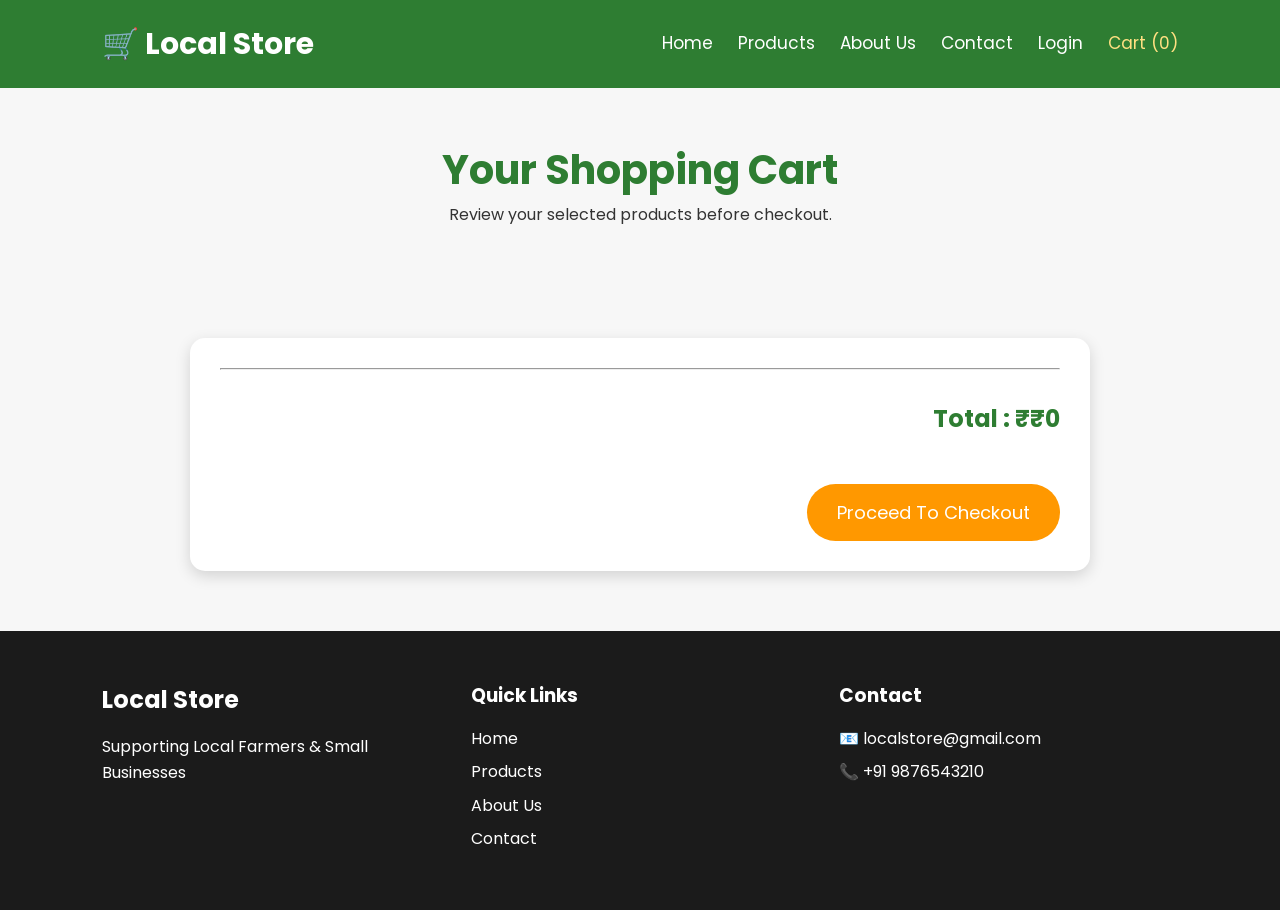
<file: cart.html>
<!DOCTYPE html>
<html lang="en">
<head>
<meta charset="UTF-8">
<meta name="viewport" content="width=device-width, initial-scale=1.0">

<title>Shopping Cart | Local Store</title>

<link rel="stylesheet" href="style.css">

<link href="https://fonts.googleapis.com/css2?family=Poppins:wght@300;400;600&display=swap" rel="stylesheet">

</head>

<body>

<header>

<div class="logo">
🛒 Local Store
</div>

<nav>

<a href="index.html">Home</a>

<a href="products.html">Products</a>

<a href="about.html">About Us</a>

<a href="contact.html">Contact</a>

<a href="login.html">Login</a>

<a href="cart.html" class="active">
Cart (<span id="cartCount">0</span>)
</a>

</nav>

</header>

<section class="page-title">

<h1>Your Shopping Cart</h1>

<p>Review your selected products before checkout.</p>

</section>

<section class="cart-container">

<div id="cartItems">

<!-- Cart items will appear here -->

</div>

<hr>

<div class="total-box">

<h2>

Total : ₹<span id="totalPrice">0</span>

</h2>

<br>

<a href="checkout.html">

<button class="checkout-btn">

Proceed To Checkout

</button>

</a>

</div>

</section>

<footer>

<div>

<h2>Local Store</h2>

<p>

Supporting Local Farmers & Small Businesses

</p>

</div>

<div>

<h3>Quick Links</h3>

<a href="index.html">Home</a>

<a href="products.html">Products</a>

<a href="about.html">About Us</a>

<a href="contact.html">Contact</a>

</div>

<div>

<h3>Contact</h3>

<p>📧 localstore@gmail.com</p>

<p>📞 +91 9876543210</p>

</div>

</footer>

<script src="script.js"></script>

<script>

window.onload=function(){

loadCart();

updateCartCount();

};

</script>

</body>
</html>
</file>
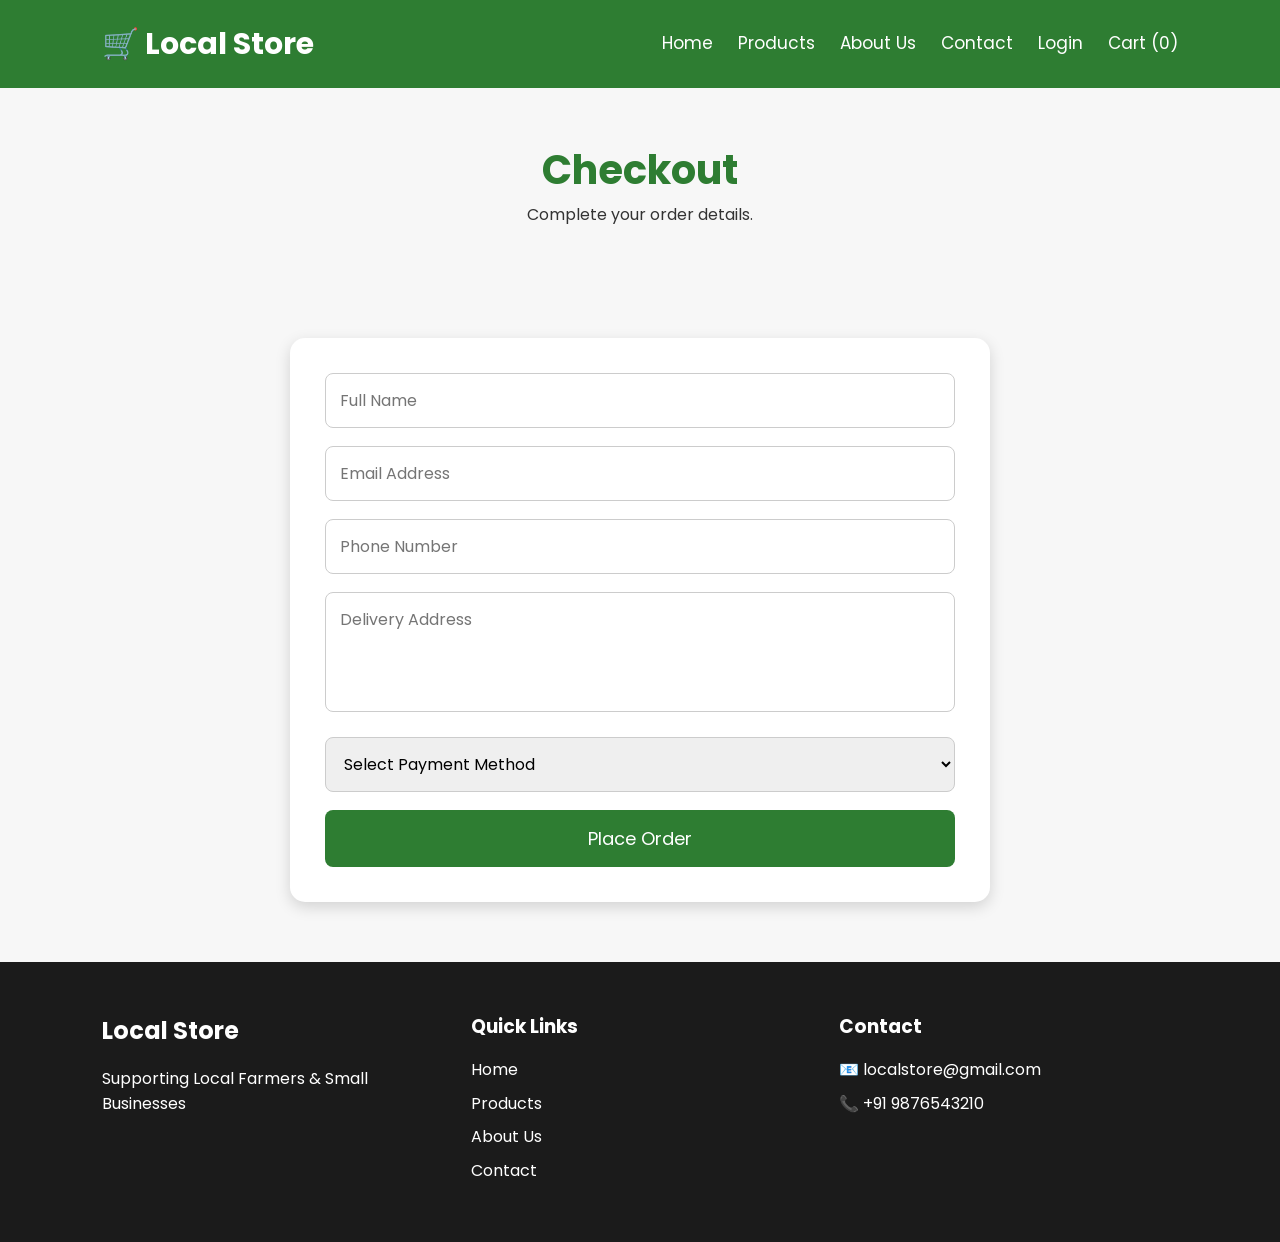
<file: checkout.html>
<!DOCTYPE html>
<html lang="en">
<head>
<meta charset="UTF-8">
<meta name="viewport" content="width=device-width, initial-scale=1.0">

<title>Checkout | Local Store</title>

<link rel="stylesheet" href="style.css">

<link href="https://fonts.googleapis.com/css2?family=Poppins:wght@300;400;600&display=swap" rel="stylesheet">

</head>

<body>

<header>

<div class="logo">
🛒 Local Store
</div>

<nav>

<a href="index.html">Home</a>

<a href="products.html">Products</a>

<a href="about.html">About Us</a>

<a href="contact.html">Contact</a>

<a href="login.html">Login</a>

<a href="cart.html">
Cart (<span id="cartCount">0</span>)
</a>

</nav>

</header>

<section class="page-title">

<h1>Checkout</h1>

<p>Complete your order details.</p>

</section>

<div class="checkout-container">

<form id="checkoutForm">

<input
type="text"
id="customerName"
placeholder="Full Name"
required>

<input
type="email"
id="customerEmail"
placeholder="Email Address"
required>

<input
type="tel"
id="customerPhone"
placeholder="Phone Number"
required>

<textarea
id="customerAddress"
placeholder="Delivery Address"
required></textarea>

<select id="paymentMethod" required>

<option value="">Select Payment Method</option>

<option>Cash on Delivery</option>

<option>UPI</option>

<option>Credit Card</option>

<option>Debit Card</option>

<option>Net Banking</option>

</select>

<button type="submit">

Place Order

</button>

</form>

</div>

<footer>

<div>

<h2>Local Store</h2>

<p>Supporting Local Farmers & Small Businesses</p>

</div>

<div>

<h3>Quick Links</h3>

<a href="index.html">Home</a>
<a href="products.html">Products</a>
<a href="about.html">About Us</a>
<a href="contact.html">Contact</a>

</div>

<div>

<h3>Contact</h3>

<p>📧 localstore@gmail.com</p>

<p>📞 +91 9876543210</p>

</div>

</footer>

<script src="script.js"></script>

<script>

document.getElementById("checkoutForm").addEventListener("submit", function(e){

e.preventDefault();

let name=document.getElementById("customerName").value;
let email=document.getElementById("customerEmail").value;
let phone=document.getElementById("customerPhone").value;
let address=document.getElementById("customerAddress").value;
let payment=document.getElementById("paymentMethod").value;

if(name=="" || email=="" || phone=="" || address=="" || payment==""){

alert("Please fill all fields.");

return;

}

alert("🎉 Order Placed Successfully!");

localStorage.removeItem("cart");

window.location.href="order-success.html";

});

window.onload=function(){

updateCartCount();

};

</script>

</body>
</html>
</file>
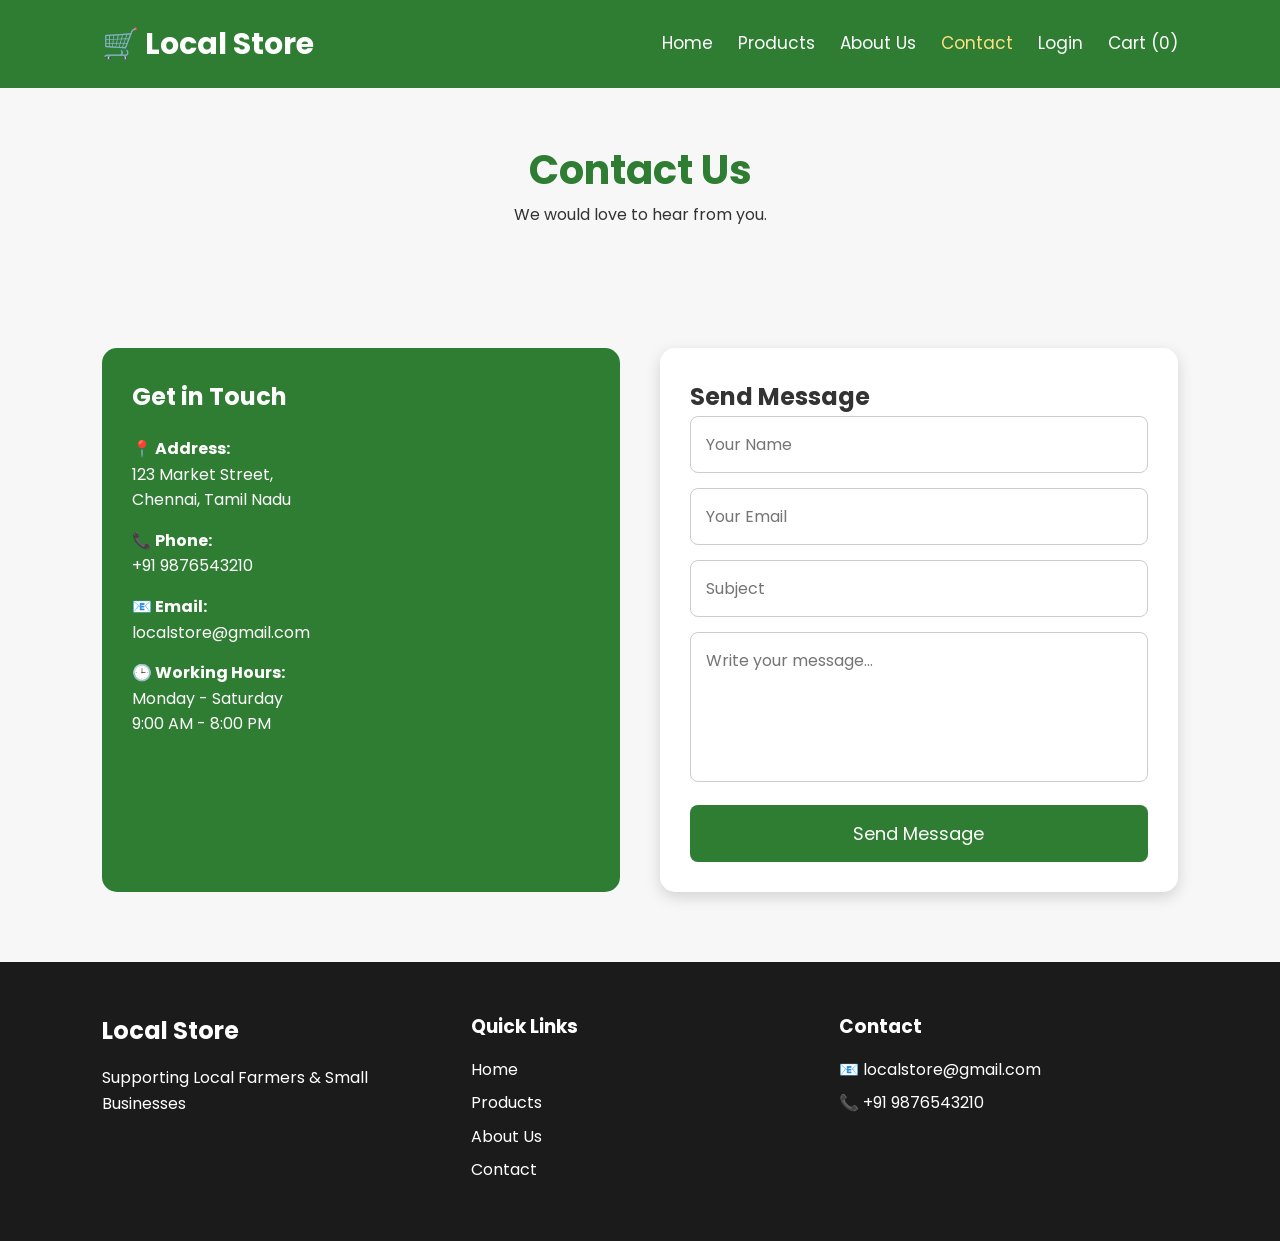
<file: contact.html>
<!DOCTYPE html>
<html lang="en">
<head>
    <meta charset="UTF-8">
    <meta name="viewport" content="width=device-width, initial-scale=1.0">
    <title>Contact Us | Local Store</title>

    <link rel="stylesheet" href="style.css">

    <link href="https://fonts.googleapis.com/css2?family=Poppins:wght@300;400;500;600;700&display=swap" rel="stylesheet">
</head>
<body>

<header>

    <div class="logo">🛒 Local Store</div>

    <nav>
        <a href="index.html">Home</a>
        <a href="products.html">Products</a>
        <a href="about.html">About Us</a>
        <a href="contact.html" class="active">Contact</a>
        <a href="login.html">Login</a>
        <a href="cart.html">
            Cart (<span id="cartCount">0</span>)
        </a>
    </nav>

</header>

<section class="page-title">
    <h1>Contact Us</h1>
    <p>We would love to hear from you.</p>
</section>

<section class="contact-section">

<div class="contact-container">

<div class="contact-info">

<h2>Get in Touch</h2>

<p><strong>📍 Address:</strong><br>
123 Market Street,<br>
Chennai, Tamil Nadu</p>

<p><strong>📞 Phone:</strong><br>
+91 9876543210</p>

<p><strong>📧 Email:</strong><br>
localstore@gmail.com</p>

<p><strong>🕒 Working Hours:</strong><br>
Monday - Saturday<br>
9:00 AM - 8:00 PM</p>

</div>

<div class="contact-form">

<h2>Send Message</h2>

<form onsubmit="sendMessage(event)">

<input
type="text"
id="name"
placeholder="Your Name"
required>

<input
type="email"
id="email"
placeholder="Your Email"
required>

<input
type="text"
id="subject"
placeholder="Subject"
required>

<textarea
id="message"
placeholder="Write your message..."
required></textarea>

<button type="submit">
Send Message
</button>

</form>

</div>

</div>

</section>

<footer>

<div>

<h2>Local Store</h2>

<p>Supporting Local Farmers & Small Businesses</p>

</div>

<div>

<h3>Quick Links</h3>

<a href="index.html">Home</a>
<a href="products.html">Products</a>
<a href="about.html">About Us</a>
<a href="contact.html">Contact</a>

</div>

<div>

<h3>Contact</h3>

<p>📧 localstore@gmail.com</p>
<p>📞 +91 9876543210</p>

</div>

</footer>

<script src="script.js"></script>

<script>
function sendMessage(event){
    event.preventDefault();

    alert("Thank you! Your message has been sent successfully.");

    document.querySelector("form").reset();
}
</script>

</body>
</html>
</file>
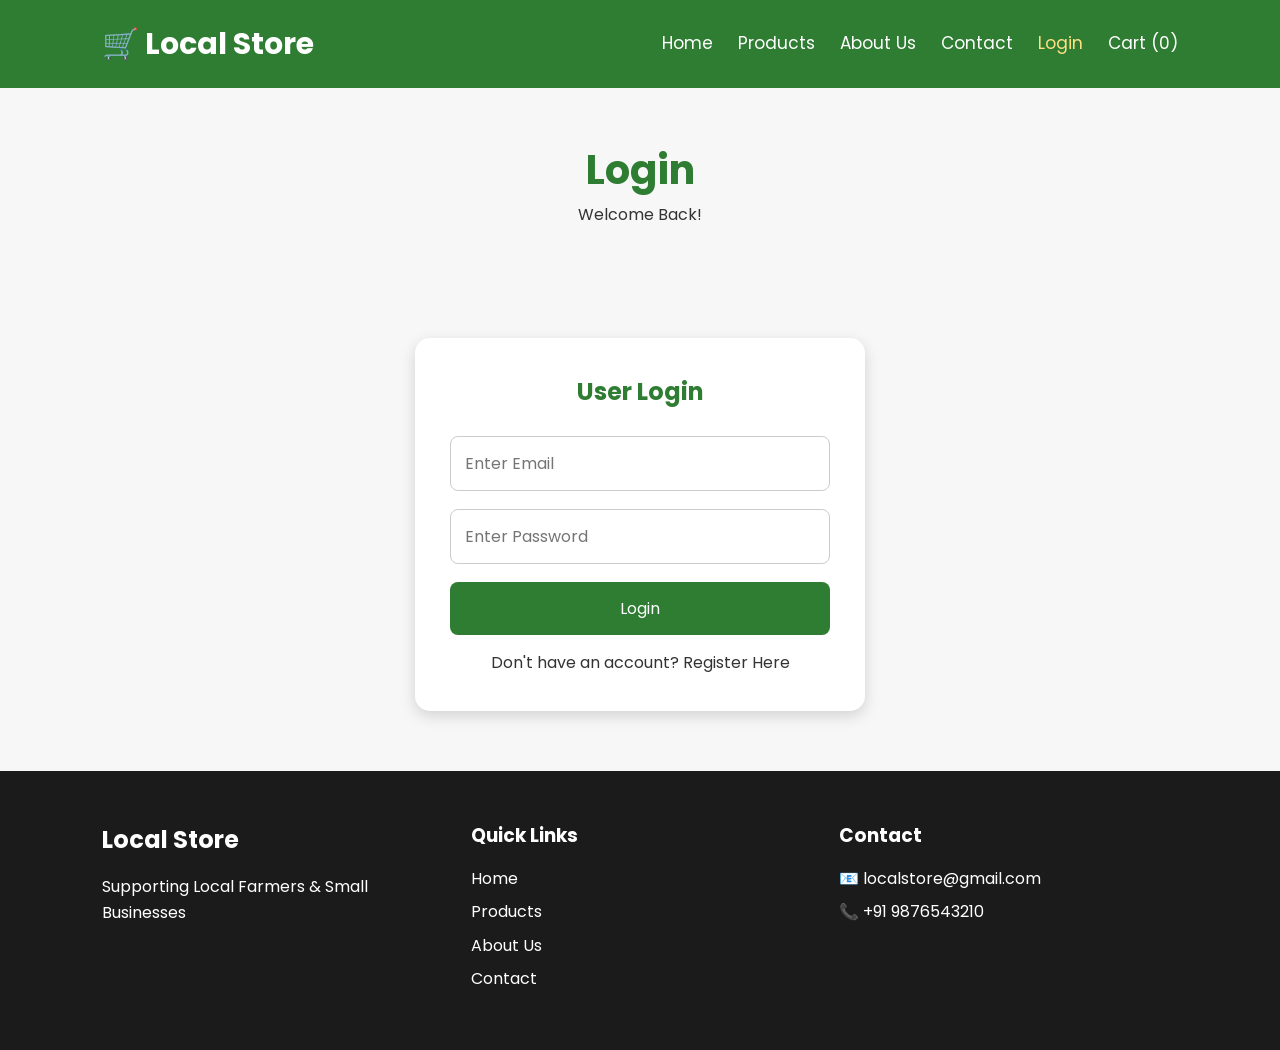
<file: login.html>
<!DOCTYPE html>
<html lang="en">
<head>
    <meta charset="UTF-8">
    <meta name="viewport" content="width=device-width, initial-scale=1.0">
    <title>Login | Local Store</title>

    <link rel="stylesheet" href="style.css">

    <link href="https://fonts.googleapis.com/css2?family=Poppins:wght@300;400;600&display=swap" rel="stylesheet">
</head>
<body>

<header>

    <div class="logo">
        🛒 Local Store
    </div>

    <nav>

        <a href="index.html">Home</a>
        <a href="products.html">Products</a>
        <a href="about.html">About Us</a>
        <a href="contact.html">Contact</a>
        <a href="login.html" class="active">Login</a>
        <a href="cart.html">
            Cart (<span id="cartCount">0</span>)
        </a>

    </nav>

</header>

<section class="page-title">

    <h1>Login</h1>

    <p>Welcome Back!</p>

</section>

<div class="form-container">

    <h2>User Login</h2>

    <form id="loginForm">

        <input
            type="email"
            id="loginEmail"
            placeholder="Enter Email"
            required>

        <input
            type="password"
            id="loginPassword"
            placeholder="Enter Password"
            required>

        <button type="submit">
            Login
        </button>

    </form>

    <p>

        Don't have an account?

        <a href="register.html">

            Register Here

        </a>

    </p>

</div>

<footer>

<div>

<h2>Local Store</h2>

<p>

Supporting Local Farmers & Small Businesses

</p>

</div>

<div>

<h3>Quick Links</h3>

<a href="index.html">Home</a>
<a href="products.html">Products</a>
<a href="about.html">About Us</a>
<a href="contact.html">Contact</a>

</div>

<div>

<h3>Contact</h3>

<p>📧 localstore@gmail.com</p>

<p>📞 +91 9876543210</p>

</div>

</footer>

<script src="script.js"></script>

<script>

document.getElementById("loginForm").addEventListener("submit",function(e){

    e.preventDefault();

    let email=document.getElementById("loginEmail").value;

    let password=document.getElementById("loginPassword").value;

    if(email=="" || password==""){

        alert("Please enter email and password");

        return;

    }

    localStorage.setItem("user",email);

    alert("Login Successful!");

    window.location.href="index.html";

});

</script>

</body>
</html>
</file>
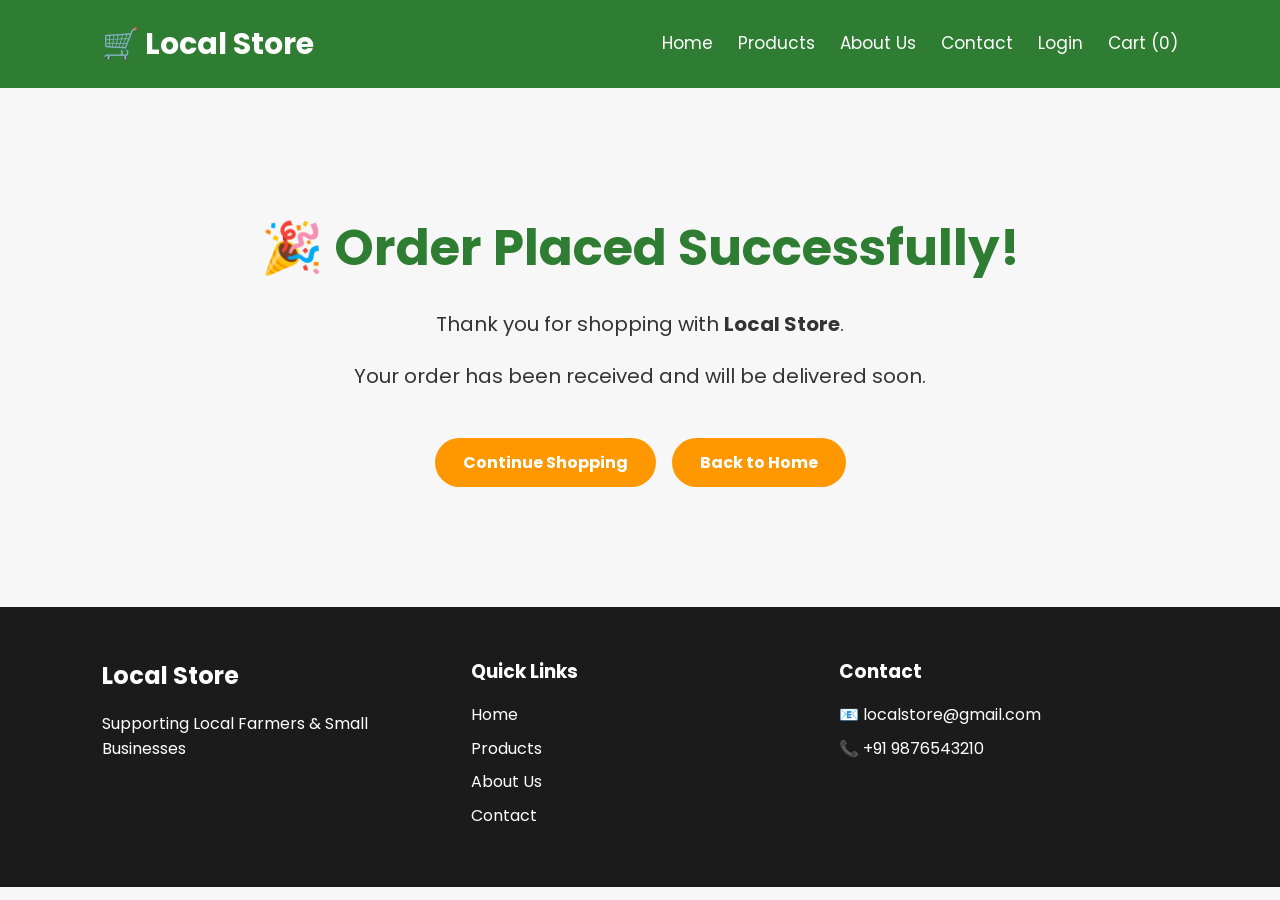
<file: order-success.html>
<!DOCTYPE html>
<html lang="en">
<head>

<meta charset="UTF-8">
<meta name="viewport" content="width=device-width, initial-scale=1.0">

<title>Order Successful | Local Store</title>

<link rel="stylesheet" href="style.css">

<link href="https://fonts.googleapis.com/css2?family=Poppins:wght@300;400;600&display=swap" rel="stylesheet">

</head>

<body>

<header>

<div class="logo">
🛒 Local Store
</div>

<nav>

<a href="index.html">Home</a>

<a href="products.html">Products</a>

<a href="about.html">About Us</a>

<a href="contact.html">Contact</a>

<a href="login.html">Login</a>

<a href="cart.html">
Cart (<span id="cartCount">0</span>)
</a>

</nav>

</header>

<section class="success">

<h1>🎉 Order Placed Successfully!</h1>

<p>

Thank you for shopping with <strong>Local Store</strong>.

</p>

<p>

Your order has been received and will be delivered soon.

</p>

<br>

<a href="products.html" class="btn">

Continue Shopping

</a>

&nbsp;&nbsp;

<a href="index.html" class="btn">

Back to Home

</a>

</section>

<footer>

<div>

<h2>Local Store</h2>

<p>

Supporting Local Farmers & Small Businesses

</p>

</div>

<div>

<h3>Quick Links</h3>

<a href="index.html">Home</a>

<a href="products.html">Products</a>

<a href="about.html">About Us</a>

<a href="contact.html">Contact</a>

</div>

<div>

<h3>Contact</h3>

<p>📧 localstore@gmail.com</p>

<p>📞 +91 9876543210</p>

</div>

</footer>

<script src="script.js"></script>

<script>

window.onload = function(){

updateCartCount();

};

</script>

</body>
</html>
</file>
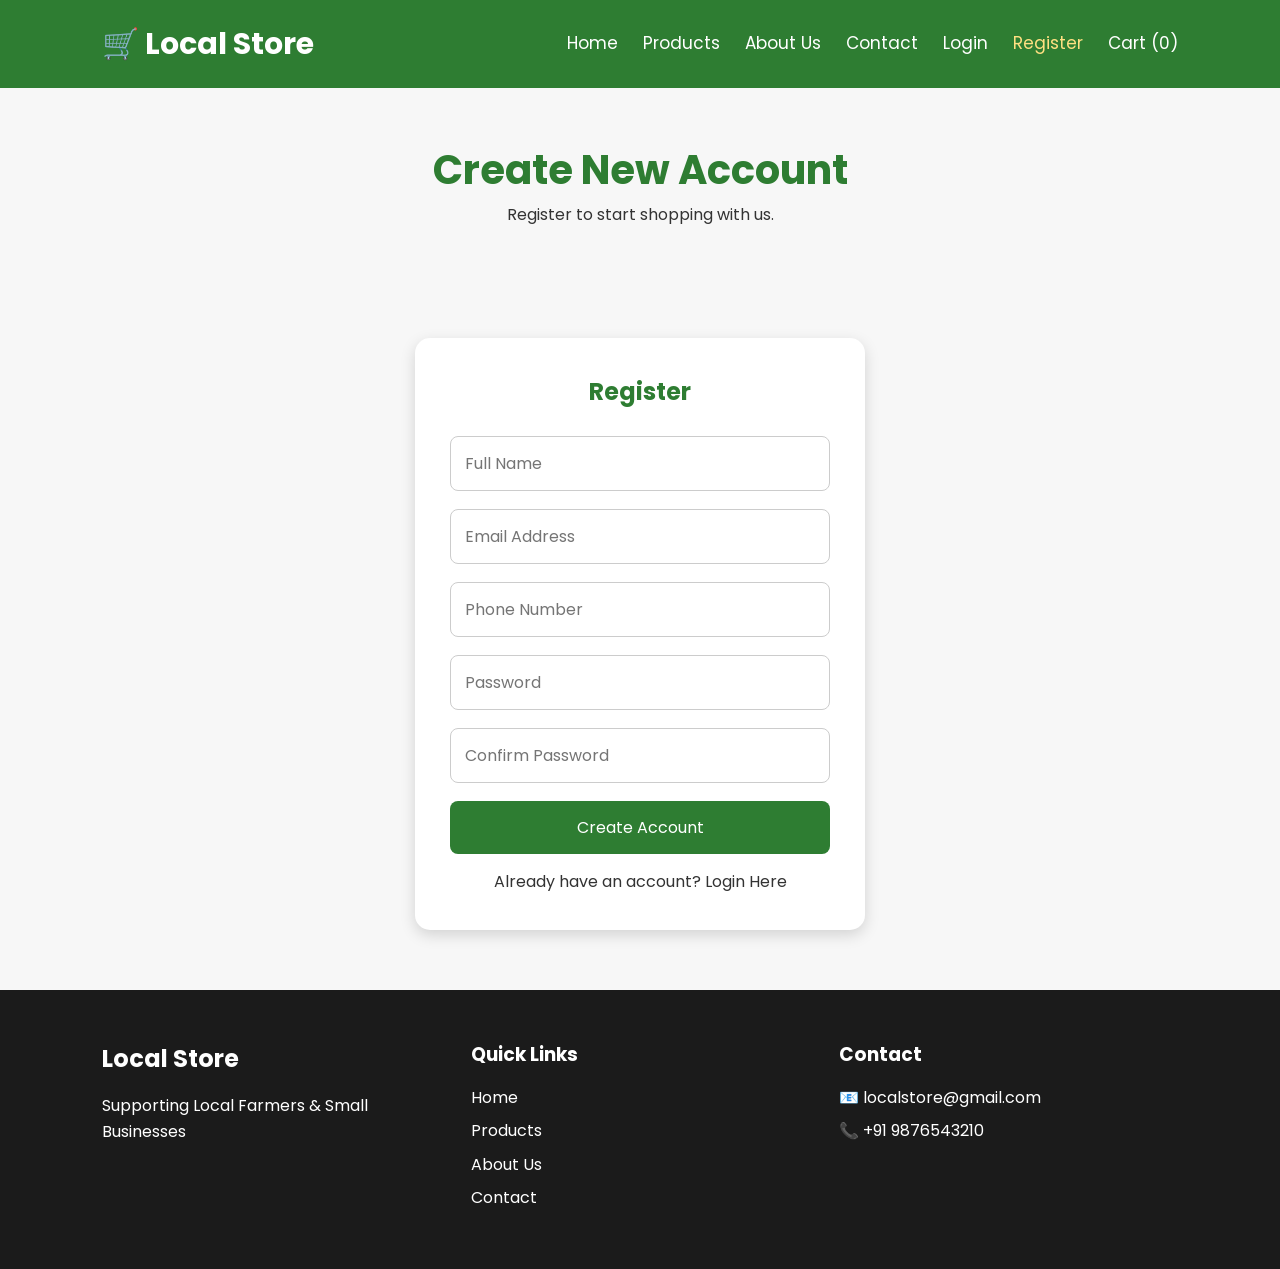
<file: register.html>
<!DOCTYPE html>
<html lang="en">
<head>
<meta charset="UTF-8">
<meta name="viewport" content="width=device-width, initial-scale=1.0">

<title>Register | Local Store</title>

<link rel="stylesheet" href="style.css">

<link href="https://fonts.googleapis.com/css2?family=Poppins:wght@300;400;600&display=swap" rel="stylesheet">

</head>

<body>

<header>

<div class="logo">
🛒 Local Store
</div>

<nav>

<a href="index.html">Home</a>

<a href="products.html">Products</a>

<a href="about.html">About Us</a>

<a href="contact.html">Contact</a>

<a href="login.html">Login</a>

<a href="register.html" class="active">Register</a>

<a href="cart.html">
Cart (<span id="cartCount">0</span>)
</a>

</nav>

</header>

<section class="page-title">

<h1>Create New Account</h1>

<p>Register to start shopping with us.</p>

</section>

<div class="form-container">

<h2>Register</h2>

<form id="registerForm">

<input
type="text"
id="registerName"
placeholder="Full Name"
required>

<input
type="email"
id="registerEmail"
placeholder="Email Address"
required>

<input
type="tel"
id="registerPhone"
placeholder="Phone Number"
required>

<input
type="password"
id="registerPassword"
placeholder="Password"
required>

<input
type="password"
id="confirmPassword"
placeholder="Confirm Password"
required>

<button type="submit">

Create Account

</button>

</form>

<p>

Already have an account?

<a href="login.html">

Login Here

</a>

</p>

</div>

<footer>

<div>

<h2>Local Store</h2>

<p>Supporting Local Farmers & Small Businesses</p>

</div>

<div>

<h3>Quick Links</h3>

<a href="index.html">Home</a>
<a href="products.html">Products</a>
<a href="about.html">About Us</a>
<a href="contact.html">Contact</a>

</div>

<div>

<h3>Contact</h3>

<p>📧 localstore@gmail.com</p>
<p>📞 +91 9876543210</p>

</div>

</footer>

<script src="script.js"></script>

<script>

document.getElementById("registerForm").addEventListener("submit",function(e){

e.preventDefault();

let name=document.getElementById("registerName").value;
let email=document.getElementById("registerEmail").value;
let phone=document.getElementById("registerPhone").value;
let password=document.getElementById("registerPassword").value;
let confirm=document.getElementById("confirmPassword").value;

if(password!==confirm){

alert("Passwords do not match!");

return;

}

let user={

name:name,
email:email,
phone:phone,
password:password

};

localStorage.setItem("userDetails",JSON.stringify(user));

alert("Registration Successful!");

window.location.href="login.html";

});

</script>

</body>
</html>
</file>
<file: style.css>
/* ==========================
   RESET
========================== */

*{
    margin:0;
    padding:0;
    box-sizing:border-box;
    font-family:'Poppins',sans-serif;
}

body{
    background:#f7f7f7;
    color:#333;
    line-height:1.6;
}

a{
    text-decoration:none;
    color:inherit;
}

img{
    width:100%;
    display:block;
}

/* ==========================
   HEADER
========================== */

header{
    display:flex;
    justify-content:space-between;
    align-items:center;
    padding:20px 8%;
    background:#2e7d32;
    color:white;
    position:sticky;
    top:0;
    z-index:1000;
}

.logo{
    font-size:30px;
    font-weight:bold;
}

nav{
    display:flex;
    gap:25px;
}

nav a{
    color:white;
    font-size:17px;
    transition:0.3s;
}

nav a:hover,
nav a.active{
    color:#ffe082;
}

/* ==========================
   HERO SECTION
========================== */

.hero{
    height:90vh;
    background:url("https://images.unsplash.com/photo-1542838132-92c53300491e?w=1600") center/cover no-repeat;
    display:flex;
    justify-content:center;
    align-items:center;
    text-align:center;
    position:relative;
}

.hero::before{
    content:"";
    position:absolute;
    width:100%;
    height:100%;
    background:rgba(0,0,0,.45);
}

.hero-text{
    position:relative;
    color:white;
    max-width:700px;
    padding:20px;
}

.hero-text h1{
    font-size:55px;
    margin-bottom:20px;
}

.hero-text p{
    font-size:20px;
    margin-bottom:30px;
}

/* ==========================
   BUTTONS
========================== */

.btn,
.btn-small{
    display:inline-block;
    background:#ff9800;
    color:white;
    padding:12px 28px;
    border-radius:30px;
    transition:.3s;
    font-weight:bold;
}

.btn:hover,
.btn-small:hover{
    background:#fb8c00;
}

.btn-small{
    padding:10px 20px;
}

/* ==========================
   FEATURES
========================== */

.features{
    padding:70px 8%;
}

.features h2{
    text-align:center;
    margin-bottom:40px;
    color:#2e7d32;
}

.feature-container{
    display:grid;
    grid-template-columns:repeat(auto-fit,minmax(250px,1fr));
    gap:25px;
}

.feature-card{
    background:white;
    padding:30px;
    border-radius:15px;
    text-align:center;
    box-shadow:0 5px 15px rgba(0,0,0,.1);
    transition:.3s;
}

.feature-card:hover{
    transform:translateY(-8px);
}

.feature-card h3{
    color:#2e7d32;
    margin-bottom:15px;
}

/* ==========================
   POPULAR PRODUCTS
========================== */

.popular{
    padding:70px 8%;
}

.popular h2{
    text-align:center;
    color:#2e7d32;
    margin-bottom:40px;
}

.product-container{
    display:grid;
    grid-template-columns:repeat(auto-fit,minmax(250px,1fr));
    gap:30px;
}

.product-card{
    background:white;
    border-radius:15px;
    overflow:hidden;
    box-shadow:0 5px 15px rgba(0,0,0,.1);
    transition:.3s;
}

.product-card:hover{
    transform:translateY(-8px);
}

.product-card img{
    height:220px;
    object-fit:cover;
}

.product-card h3{
    padding:15px 15px 5px;
    color:#2e7d32;
}

.product-card p{
    padding:0 15px 15px;
    font-weight:bold;
    color:#555;
}

.product-card .btn-small{
    margin:15px;
}

/* ==========================
   PAGE TITLE
========================== */

.page-title{
    text-align:center;
    padding:50px 20px;
}

.page-title h1{
    color:#2e7d32;
    font-size:40px;
}
/* ==========================================
   PRODUCTS PAGE
========================================== */

.products-section{
    padding:70px 8%;
}

.search-box{
    width:100%;
    max-width:450px;
    margin:20px auto;
}

.search-box input{
    width:100%;
    padding:15px;
    border:2px solid #2e7d32;
    border-radius:30px;
    outline:none;
    font-size:16px;
}

.category-buttons{
    display:flex;
    justify-content:center;
    flex-wrap:wrap;
    gap:15px;
    margin:30px 0;
}

.category-buttons button{
    background:#2e7d32;
    color:white;
    border:none;
    padding:12px 22px;
    border-radius:25px;
    cursor:pointer;
    transition:.3s;
    font-size:15px;
}

.category-buttons button:hover{
    background:#1b5e20;
}

.products-grid{
    display:grid;
    grid-template-columns:repeat(auto-fit,minmax(250px,1fr));
    gap:30px;
}

.product-box{
    background:#fff;
    border-radius:15px;
    overflow:hidden;
    box-shadow:0 5px 15px rgba(0,0,0,.1);
    transition:.3s;
}

.product-box:hover{
    transform:translateY(-10px);
}

.product-box img{
    height:220px;
    object-fit:cover;
}

.product-info{
    padding:20px;
    text-align:center;
}

.product-info h3{
    color:#2e7d32;
    margin-bottom:10px;
}

.price{
    color:#ff9800;
    font-size:22px;
    font-weight:bold;
    margin:10px 0;
}

.product-info button{
    background:#2e7d32;
    color:white;
    border:none;
    padding:12px 20px;
    border-radius:30px;
    cursor:pointer;
    transition:.3s;
}

.product-info button:hover{
    background:#1b5e20;
}

/* ==========================================
   LOGIN & REGISTER
========================================== */

.form-container{
    width:100%;
    max-width:450px;
    margin:60px auto;
    background:#fff;
    padding:35px;
    border-radius:15px;
    box-shadow:0 5px 15px rgba(0,0,0,.15);
}

.form-container h2{
    text-align:center;
    color:#2e7d32;
    margin-bottom:25px;
}

.form-container input{
    width:100%;
    padding:14px;
    margin-bottom:18px;
    border:1px solid #ccc;
    border-radius:8px;
    font-size:16px;
}

.form-container button{
    width:100%;
    padding:14px;
    background:#2e7d32;
    color:white;
    border:none;
    border-radius:8px;
    cursor:pointer;
    font-size:16px;
    transition:.3s;
}

.form-container button:hover{
    background:#1b5e20;
}

.form-container p{
    text-align:center;
    margin-top:15px;
}

/* ==========================================
   SHOPPING CART
========================================== */

.cart-container{
    width:90%;
    max-width:900px;
    margin:60px auto;
    background:#fff;
    padding:30px;
    border-radius:15px;
    box-shadow:0 5px 15px rgba(0,0,0,.15);
}

.cart-item{
    display:flex;
    justify-content:space-between;
    align-items:center;
    padding:20px 0;
    border-bottom:1px solid #ddd;
}

.cart-item img{
    width:90px;
    height:90px;
    object-fit:cover;
    border-radius:10px;
}

.cart-details{
    flex:1;
    padding-left:20px;
}

.cart-details h3{
    color:#2e7d32;
}

.cart-price{
    color:#ff9800;
    font-weight:bold;
    font-size:20px;
}

.remove-btn{
    background:#e53935;
    color:white;
    border:none;
    padding:10px 16px;
    border-radius:8px;
    cursor:pointer;
}

.remove-btn:hover{
    background:#c62828;
}

.total-box{
    margin-top:30px;
    text-align:right;
}

.total-box h2{
    color:#2e7d32;
    margin-bottom:20px;
}

.checkout-btn{
    background:#ff9800;
    color:white;
    padding:15px 30px;
    border:none;
    border-radius:30px;
    cursor:pointer;
    font-size:18px;
}

.checkout-btn:hover{
    background:#fb8c00;
}

/* ==========================================
   CHECKOUT PAGE
========================================== */

.checkout-container{
    width:100%;
    max-width:700px;
    margin:60px auto;
    background:white;
    padding:35px;
    border-radius:15px;
    box-shadow:0 5px 15px rgba(0,0,0,.15);
}

.checkout-container h2{
    color:#2e7d32;
    text-align:center;
    margin-bottom:25px;
}

.checkout-container input,
.checkout-container textarea,
.checkout-container select{
    width:100%;
    padding:14px;
    margin-bottom:18px;
    border:1px solid #ccc;
    border-radius:8px;
    font-size:16px;
}

.checkout-container textarea{
    resize:none;
    height:120px;
}

.checkout-container button{
    width:100%;
    padding:15px;
    background:#2e7d32;
    color:white;
    border:none;
    border-radius:8px;
    cursor:pointer;
    font-size:18px;
}

.checkout-container button:hover{
    background:#1b5e20;
}
/* ==========================================
   ABOUT PAGE
========================================== */

.about-section{
    padding:70px 8%;
}

.about-container{
    display:grid;
    grid-template-columns:1fr 1fr;
    gap:40px;
    align-items:center;
}

.about-container img{
    width:100%;
    border-radius:15px;
    box-shadow:0 5px 15px rgba(0,0,0,.2);
}

.about-text h2{
    color:#2e7d32;
    margin-bottom:20px;
    font-size:35px;
}

.about-text p{
    font-size:17px;
    line-height:1.8;
    margin-bottom:15px;
}

/* ==========================================
   CONTACT PAGE
========================================== */

.contact-section{
    padding:70px 8%;
}

.contact-container{
    display:grid;
    grid-template-columns:1fr 1fr;
    gap:40px;
}

.contact-info{
    background:#2e7d32;
    color:white;
    padding:30px;
    border-radius:15px;
}

.contact-info h2{
    margin-bottom:20px;
}

.contact-info p{
    margin:15px 0;
}

.contact-form{
    background:white;
    padding:30px;
    border-radius:15px;
    box-shadow:0 5px 15px rgba(0,0,0,.15);
}

.contact-form input,
.contact-form textarea{
    width:100%;
    padding:15px;
    margin-bottom:15px;
    border:1px solid #ccc;
    border-radius:8px;
    font-size:16px;
}

.contact-form textarea{
    resize:none;
    height:150px;
}

.contact-form button{
    width:100%;
    padding:15px;
    border:none;
    background:#2e7d32;
    color:white;
    border-radius:8px;
    cursor:pointer;
    font-size:18px;
}

.contact-form button:hover{
    background:#1b5e20;
}

/* ==========================================
   FOOTER
========================================== */

footer{
    background:#1b1b1b;
    color:white;
    padding:50px 8%;
    display:grid;
    grid-template-columns:repeat(auto-fit,minmax(250px,1fr));
    gap:30px;
}

footer h2,
footer h3{
    margin-bottom:15px;
}

footer a{
    color:white;
    display:block;
    margin:8px 0;
    transition:.3s;
}

footer a:hover{
    color:#ff9800;
}

footer p{
    margin:8px 0;
}

/* ==========================================
   SUCCESS PAGE
========================================== */

.success{
    text-align:center;
    padding:120px 20px;
}

.success h1{
    color:#2e7d32;
    font-size:50px;
}

.success p{
    margin:20px 0;
    font-size:20px;
}

/* ==========================================
   ANIMATION
========================================== */

.product-card,
.product-box,
.feature-card{
    animation:fadeIn .8s ease;
}

@keyframes fadeIn{

    from{
        opacity:0;
        transform:translateY(30px);
    }

    to{
        opacity:1;
        transform:translateY(0);
    }

}

/* ==========================================
   RESPONSIVE DESIGN
========================================== */

@media(max-width:992px){

header{

flex-direction:column;
gap:20px;

}

nav{

flex-wrap:wrap;
justify-content:center;

}

.hero-text h1{

font-size:42px;

}

.about-container,
.contact-container{

grid-template-columns:1fr;

}

}

@media(max-width:768px){

.hero{

height:70vh;

}

.hero-text h1{

font-size:32px;

}

.hero-text p{

font-size:16px;

}

.product-container,
.products-grid{

grid-template-columns:1fr;

}

.logo{

font-size:24px;

}

nav{

gap:12px;

}

nav a{

font-size:15px;

}

}

@media(max-width:480px){

header{

padding:15px;

}

.hero{

padding:20px;

}

.btn,
.btn-small{

padding:10px 20px;

font-size:14px;

}

.page-title h1{

font-size:28px;

}

footer{

text-align:center;

}

}
</file>
